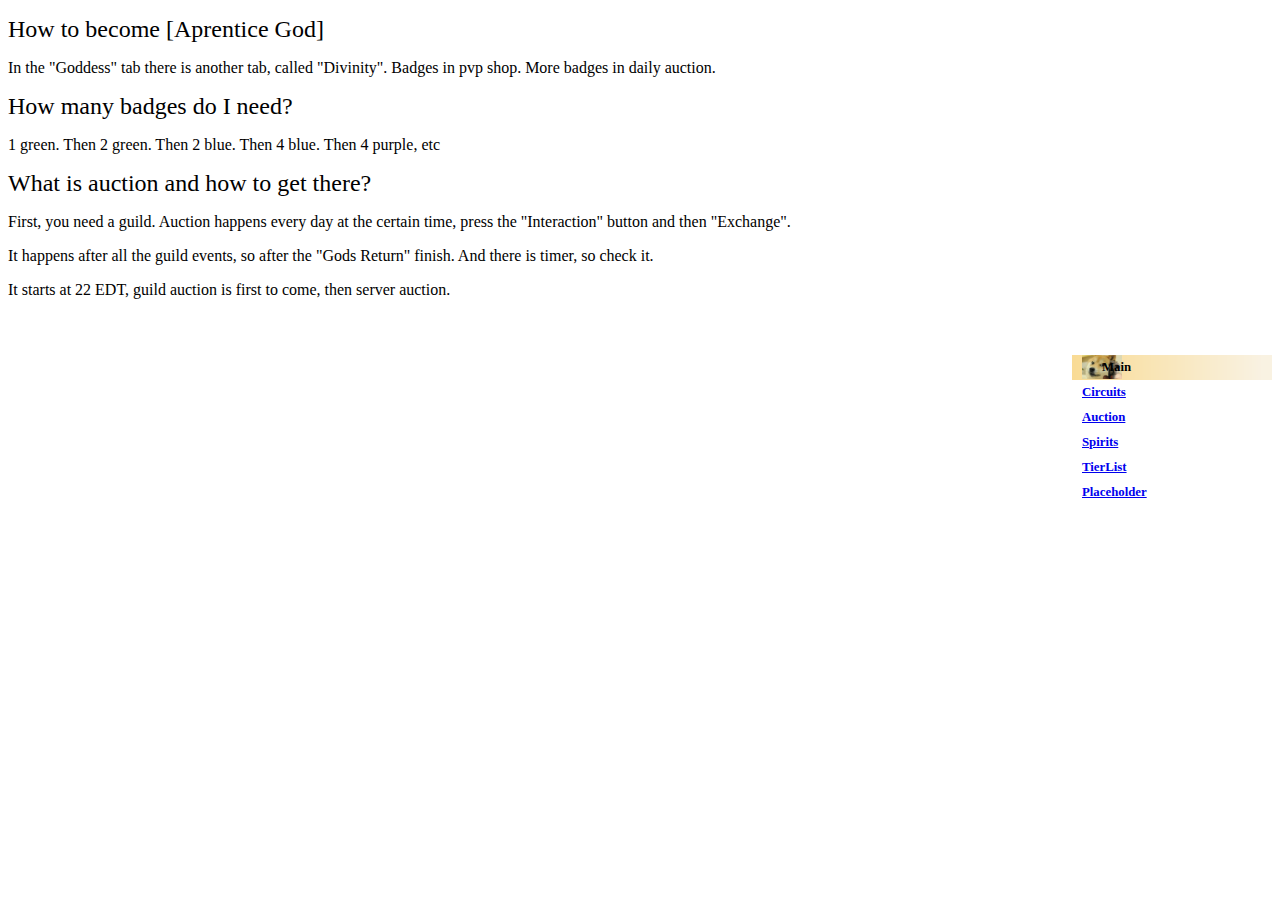
<file: index.html>
<!DOCTYPE html>
<html>
  <head>
    <meta charset="utf-8">
    <title>EN can't read</title>
	<link rel="stylesheet" href="Style.css">
  </head>
  <body>
	<article>
		<p><font size="+2">How to become [Aprentice God]</font><p>
		<p>In the "Goddess" tab there is another tab, called "Divinity". Badges in pvp shop. More badges in daily auction.</p>
		<p><font size="+2">How many badges do I need?</font></p>
		<p>1 green. Then 2 green. Then 2 blue. Then 4 blue. Then 4 purple, etc</p>
		<p><font size="+2">What is auction and how to get there?</font></p>
		<p>First, you need a guild. Auction happens every day at the certain time, press the "Interaction" button and then "Exchange". </p>
		<p>It happens after all the guild events, so after the "Gods Return" finish. And there is timer, so check it.</p> 
		<p>It starts at 22 EDT, guild auction is first to come, then server auction.</p>
	</article>
	<aside>
		<ul class="menu">
		<li class="current"><span>Main</span></li>
		<li><a href="circ.html">Circuits</a></li>
		<li><a href="auc.html">Auction</a></li>
		<li><a href="spirits.html">Spirits</a></li>
		<li><a href="tier.html">TierList</a></li>
		<li><a href="placeholder.html">Placeholder</a></li>
		</ul>

	</aside>
  </body>
</html>
</file>
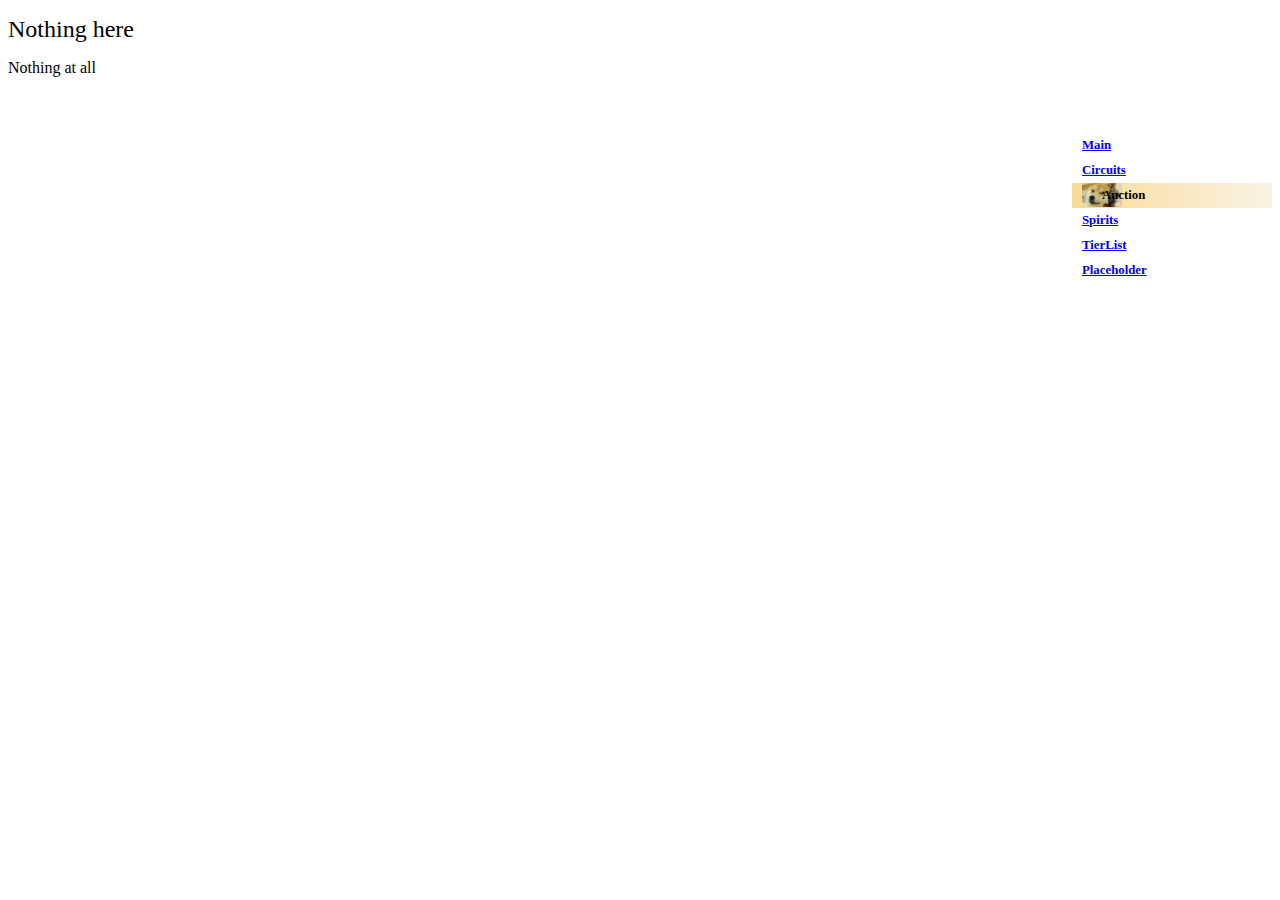
<file: auc.html>
<!DOCTYPE html>
<html>
  <head>
    <meta charset="utf-8">
    <title>Auction</title>
	<link rel="stylesheet" href="Style.css">
  </head>
  <body>
  	<article>
		<p><font size="+2">Nothing here</font><p>
		<p>Nothing at all<p>
	</article>
	<aside>
		<ul class="menu">
		<li><a href="index.html">Main</a></li>
		<li><a href="circ.html">Circuits</a></li>
		<li class="current"><span>Auction</span></li>
		<li><a href="spirits.html">Spirits</a></li>
		<li><a href="tier.html">TierList</a></li>
		<li><a href="placeholder.html">Placeholder</a></li>
		</ul>

	</aside>
  </body>
</html>
</file>
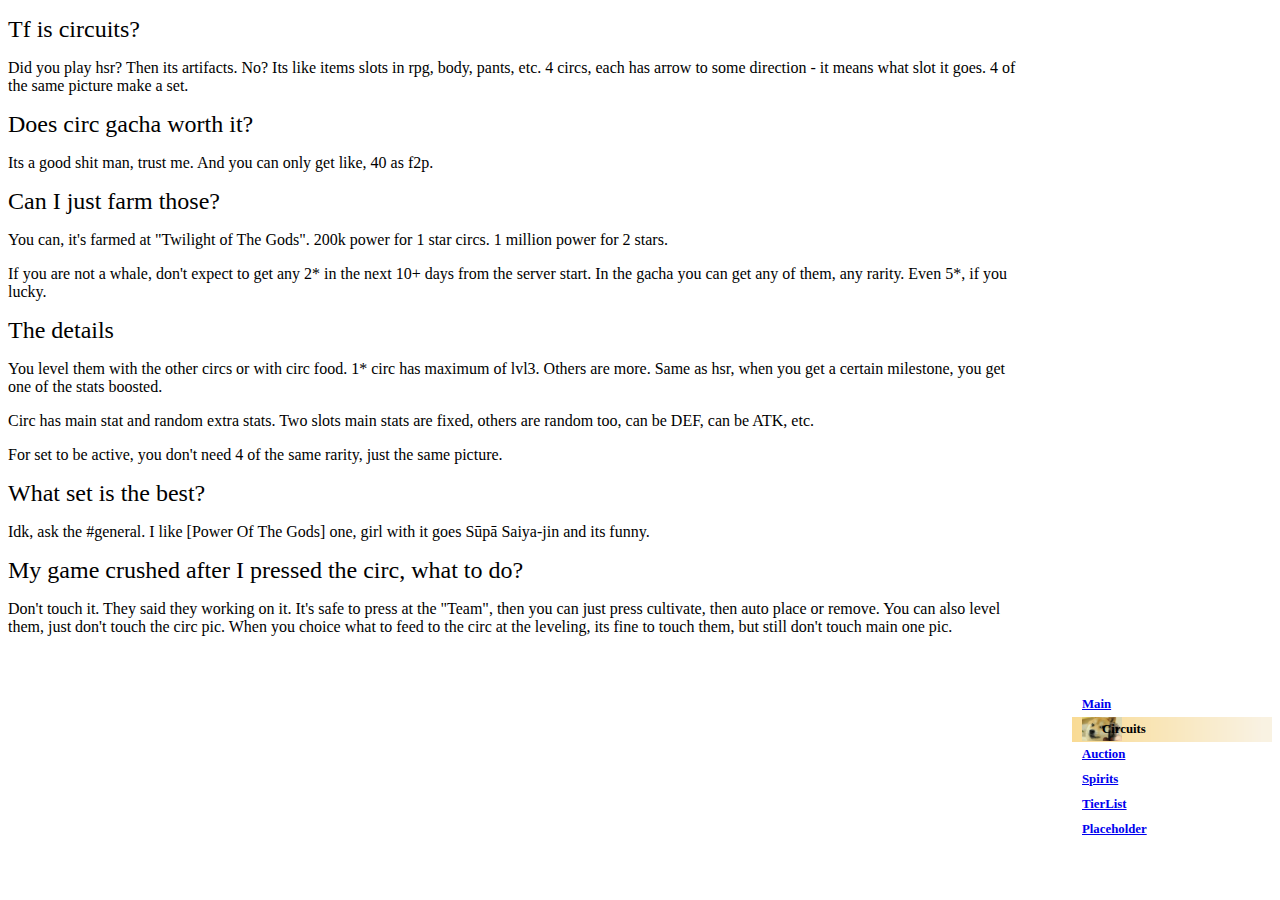
<file: circ.html>
<!DOCTYPE html>
<html>
  <head>
    <meta charset="utf-8">
    <title>Circuits</title>
	<link rel="stylesheet" href="Style.css">
  </head>
  <body>
  	<article>
		<p><font size="+2">Tf is circuits?</font><p>
		<p>Did you play hsr? Then its artifacts. No? Its like items slots in rpg, body, pants, etc. 4 circs, each has arrow to some direction - it means what slot it goes. 4 of the same picture make a set.</p>
		<p><font size="+2">Does circ gacha worth it?</font></p>
		<p>Its a good shit man, trust me. And you can only get like, 40 as f2p.</p>
		<p><font size="+2">Can I just farm those?</font></p>
		<p>You can, it's farmed at "Twilight of The Gods". 200k power for 1 star circs. 1 million power for 2 stars. </p>
		<p>If you are not a whale, don't expect to get any 2* in the next 10+ days from the server start. In the gacha you can get any of them, any rarity. Even 5*, if you lucky.</p> 
		<p><font size="+2">The details</font></p>
		<p>You level them with the other circs or with circ food. 1* circ has maximum of lvl3. Others are more. Same as hsr, when you get a certain milestone, you get one of the stats boosted.</p>
		<p>Circ has main stat and random extra stats. Two slots main stats are fixed, others are random too, can be DEF, can be ATK, etc.</p>
		<p>For set to be active, you don't need 4 of the same rarity, just the same picture.</p>
		<p><font size="+2">What set is the best?</font></p>
		<p>Idk, ask the #general. I like [Power Of The Gods] one, girl with it goes Sūpā Saiya-jin and its funny.</p>
		<p><font size="+2">My game crushed after I pressed the circ, what to do?</font></p>
		<p>Don't touch it. They said they working on it. It's safe to press at the "Team", then you can just press cultivate, then auto place or remove. You can also level them, just don't touch the circ pic. When you choice what to feed to the circ at the leveling, its fine to touch them, but still don't touch main one pic.</p>
	</article>
	<aside>
		<ul class="menu">
		<li><a href="index.html">Main</a></li>
		<li class="current"><span>Circuits</span></li>
		<li><a href="auc.html">Auction</a></li>
		<li><a href="spirits.html">Spirits</a></li>
		<li><a href="tier.html">TierList</a></li>
		<li><a href="placeholder.html">Placeholder</a></li>
		</ul>

	</aside>
  </body>
</html>
</file>
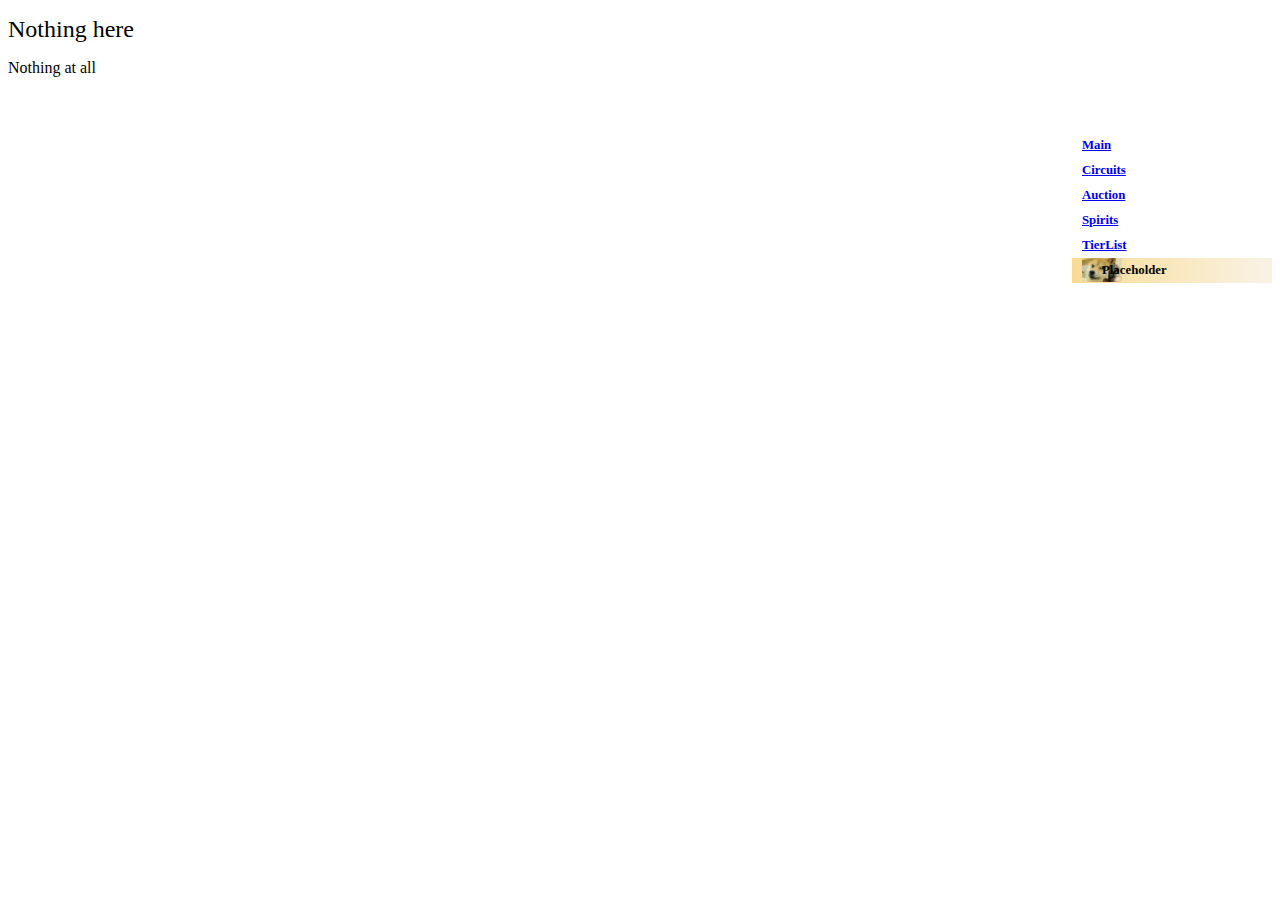
<file: placeholder.html>
<!DOCTYPE html>
<html>
  <head>
    <meta charset="utf-8">
    <title>Placeholder</title>
	<link rel="stylesheet" href="Style.css">
  </head>
  <body>
  	<article>
		<p><font size="+2">Nothing here</font><p>
		<p>Nothing at all<p>
	</article>
	<aside>
		<ul class="menu">
		<li><a href="index.html">Main</a></li>
		<li><a href="circ.html">Circuits</a></li>
		<li><a href="auc.html">Auction</a></li>
		<li><a href="spirits.html">Spirits</a></li>
		<li><a href="tier.html">TierList</a></li>
		<li class="current"><span>Placeholder</span></li>
		</ul>

	</aside>
  </body>
</html>
</file>
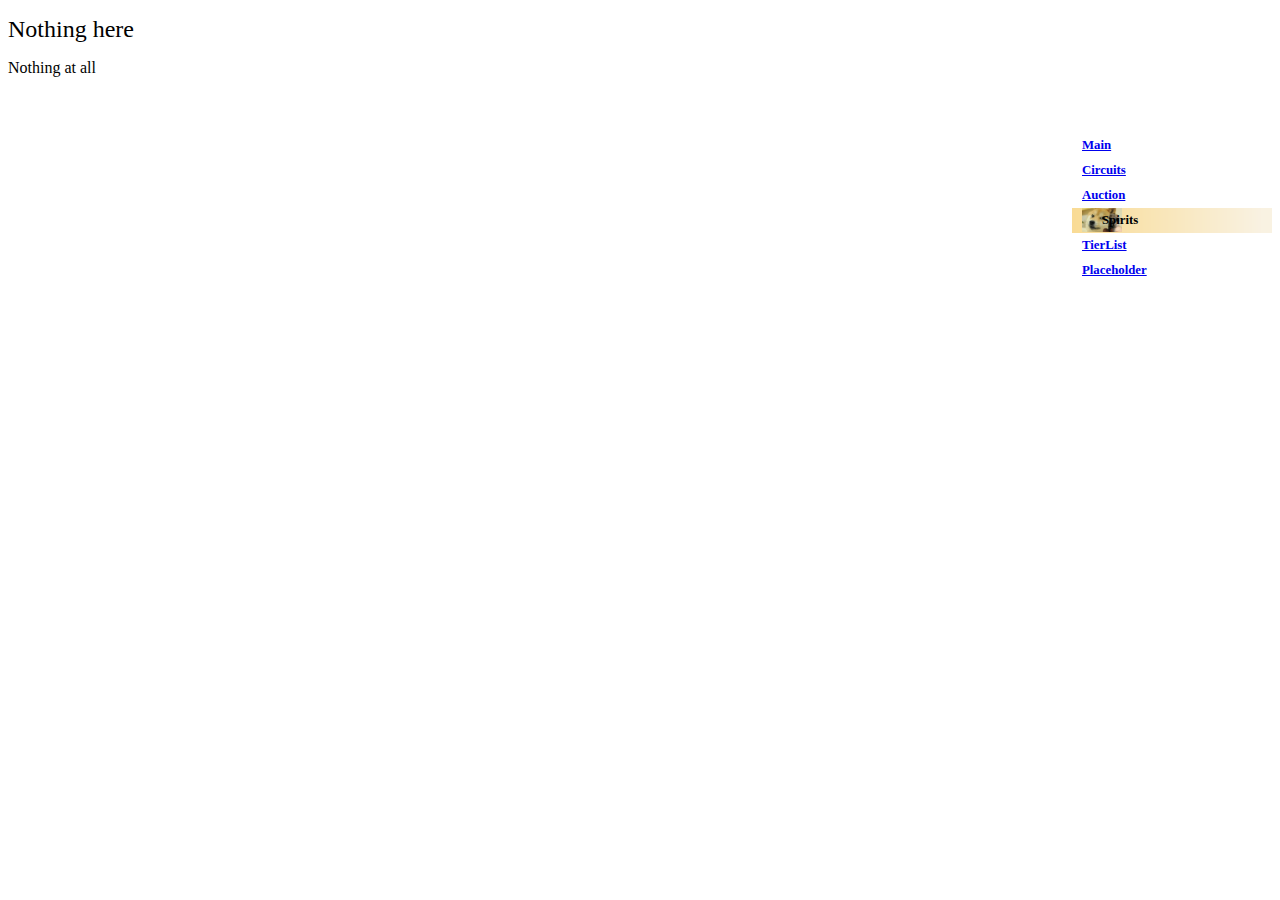
<file: spirits.html>
<!DOCTYPE html>
<html>
  <head>
    <meta charset="utf-8">
    <title>Spirits</title>
	<link rel="stylesheet" href="Style.css">
  </head>
  <body>
  	<article>
		<p><font size="+2">Nothing here</font><p>
		<p>Nothing at all<p>
	</article>
	<aside>
		<ul class="menu">
		<li><a href="index.html">Main</a></li>
		<li><a href="circ.html">Circuits</a></li>
		<li><a href="auc.html">Auction</a></li>
		<li class="current"><span>Spirits</span></li>
		<li><a href="tier.html">TierList</a></li>
		<li><a href="placeholder.html">Placeholder</a></li>
		</ul>

	</aside>
  </body>
</html>
</file>
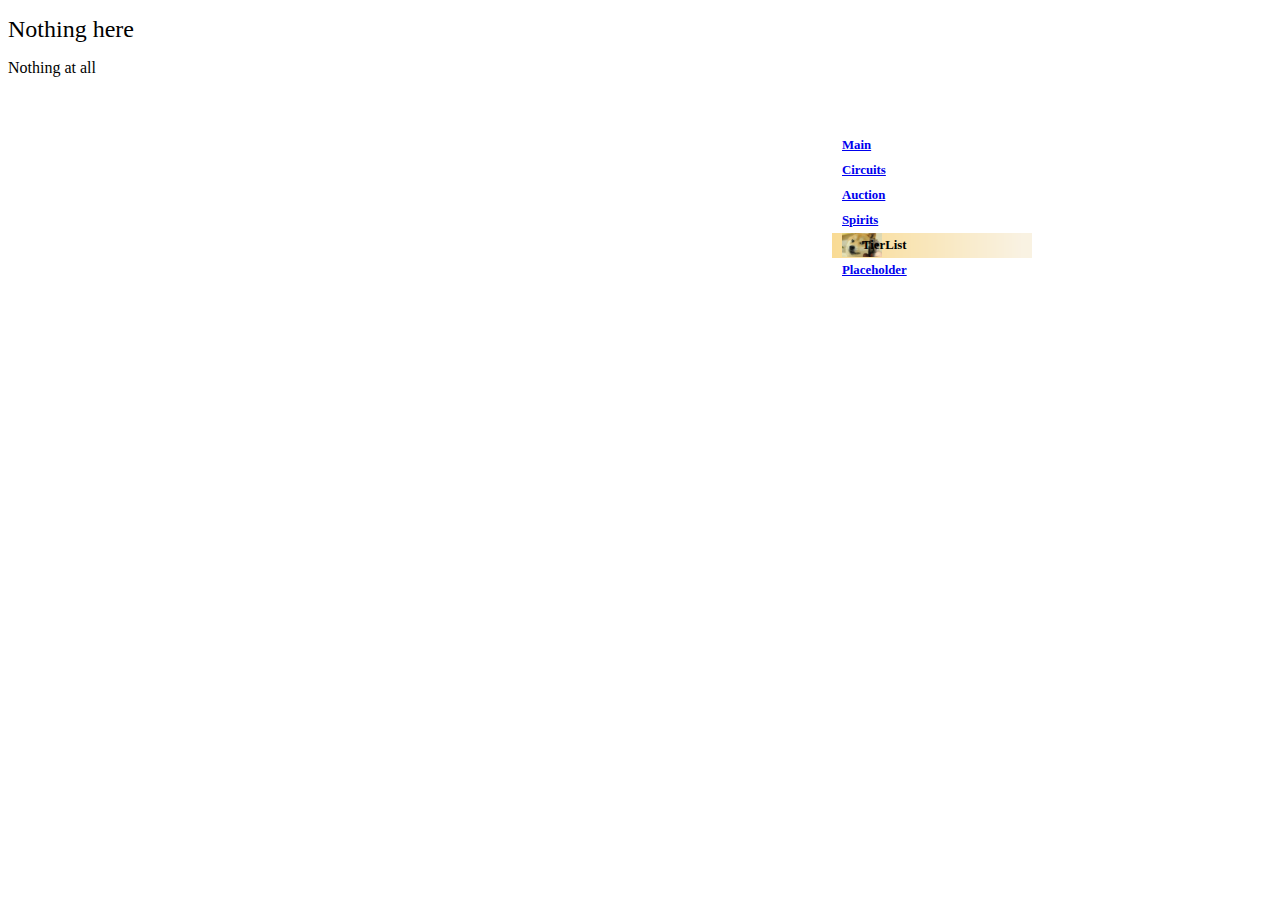
<file: tier.html>
<!DOCTYPE html>
<html>
  <head>
    <meta charset="utf-8">
    <title>Tiers</title>
	<link rel="stylesheet" href="Style.css">
  </head>
  <body>
  	<article>
  	<article>
		<p><font size="+2">Nothing here</font><p>
		<p>Nothing at all<p>
	</article>
	<aside>
		<ul class="menu">
		<li><a href="index.html">Main</a></li>
		<li><a href="circ.html">Circuits</a></li>
		<li><a href="auc.html">Auction</a></li>
		<li><a href="spirits.html">Spirits</a></li>
		<li class="current"><span>TierList</span></li>
		<li><a href="placeholder.html">Placeholder</a></li>
		</ul>

	</aside>
  </body>
</html>
</file>
<file: Style.css>
aside { /* Правая колонка */
 width: 200px; /* Ширина правой колонки */
 float: right; /* Обтекание */
}
article { /* Левая колонка */
 margin-right: 240px; /* Отступ справа */
}
ul.menu {
 list-style: none; /* Убираем маркеры */
 margin: 40px  0; /* Отступ сверху и снизу */
 padding: 0; /* Поля */
}
ul.menu li {
 padding: 5px; /* Поля */ 
 font-size: 0.8em; /* Размер шрифта */
 font-weight: bold; /* Жирное начертание */
}
ul.menu a, ul.menu span {
 padding: 5px; /* Поля */
}
ul.menu li span {
 padding-left: 25px; /* Поле слева */
 background: url(6-15.png) no-repeat 5px center; /* Маркер */
}
 ul.menu li.current { 
 background: #f9f2e2 url(6-14.png) repeat-y; /* Градиент */
}
</file>
